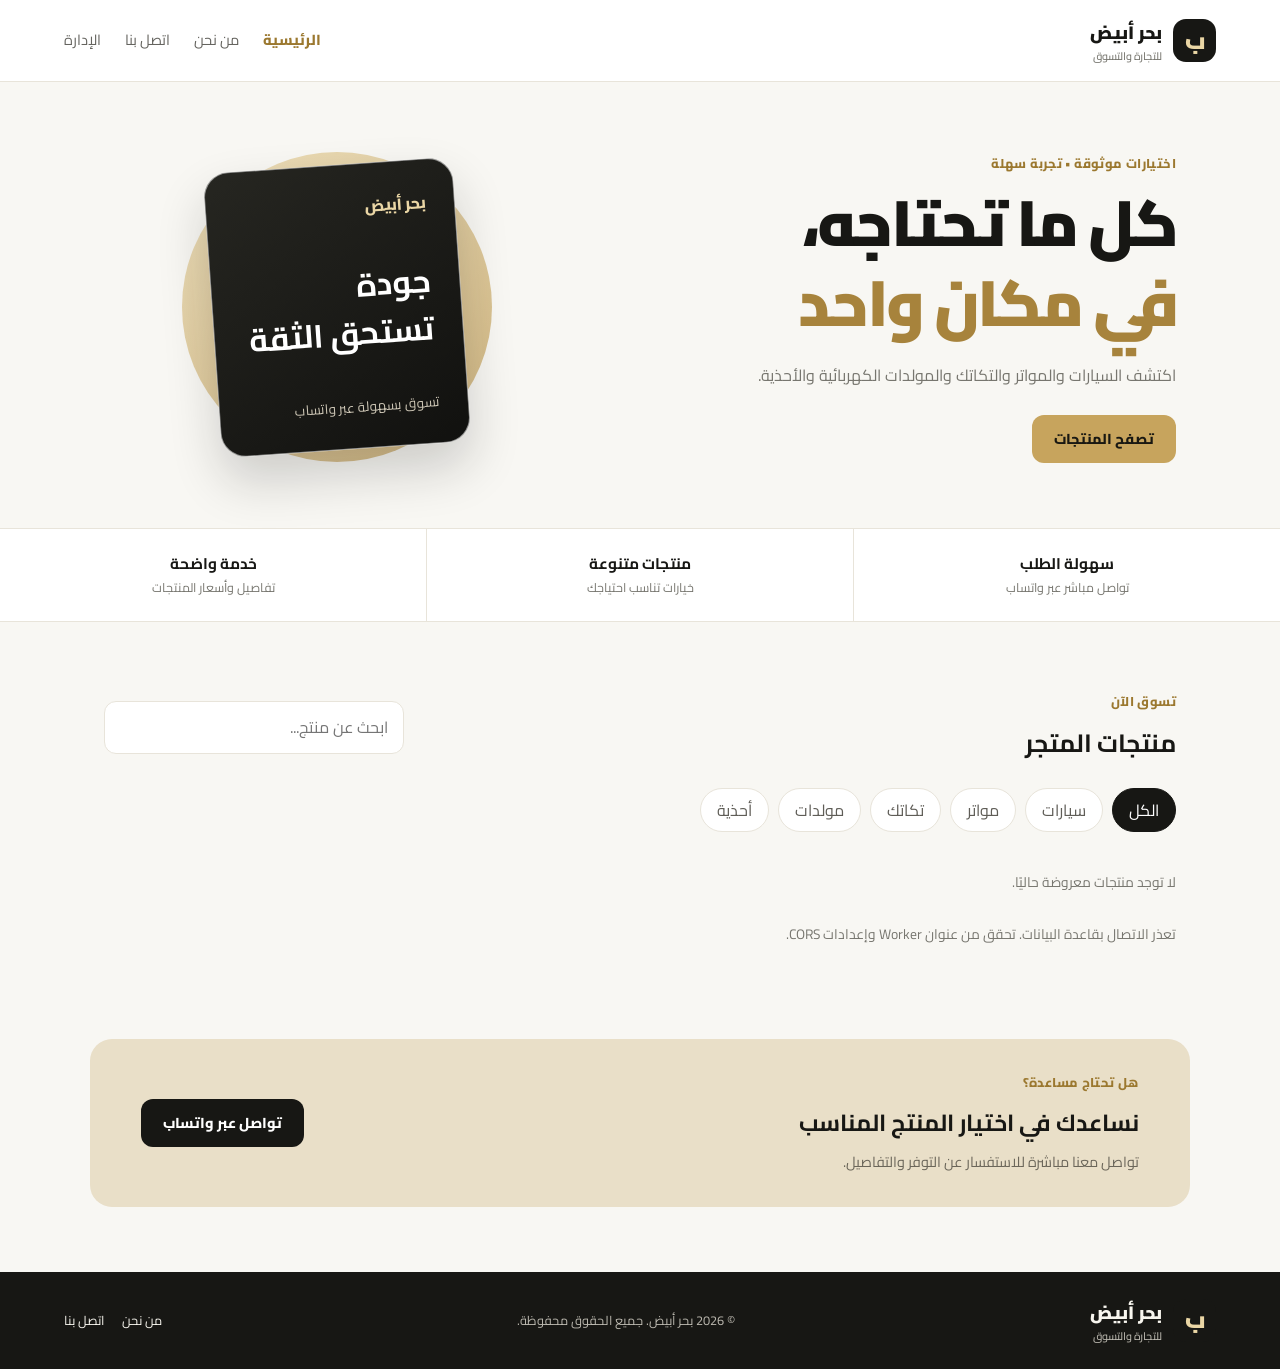
<file: index.html>
<!doctype html>
<html lang="ar" dir="rtl">
<head>
<meta charset="utf-8"><meta name="viewport" content="width=device-width,initial-scale=1">
<meta name="description" content="بحر أبيض — متجر السيارات والمواتر والتكاتك والمولدات والأحذية">
<title>بحر أبيض | المتجر</title><link rel="stylesheet" href="assets/css/style.css">
<script defer src="assets/js/config.js"></script><script defer src="assets/js/store.js"></script>
</head><body>
<header class="site-header"><a class="brand" href="index.html"><span class="brand-mark">ب</span><span>بحر أبيض<small>للتجارة والتسوق</small></span></a><button class="menu-toggle" aria-label="فتح القائمة" onclick="document.querySelector('.nav').classList.toggle('open')">☰</button><nav class="nav"><a class="active" href="index.html">الرئيسية</a><a href="about.html">من نحن</a><a href="contact.html">اتصل بنا</a><a href="admin.html">الإدارة</a></nav></header>
<main>
<section class="hero"><div class="hero-content"><p class="eyebrow">اختيارات موثوقة • تجربة سهلة</p><h1>كل ما تحتاجه،<br><span>في مكان واحد</span></h1><p>اكتشف السيارات والمواتر والتكاتك والمولدات الكهربائية والأحذية.</p><a class="btn btn-gold" href="#products">تصفح المنتجات</a></div><div class="hero-art"><div class="hero-circle"></div><div class="hero-card"><span>بحر أبيض</span><strong>جودة<br>تستحق الثقة</strong><small>تسوق بسهولة عبر واتساب</small></div></div></section>
<section class="trust-strip"><div><strong>سهولة الطلب</strong><span>تواصل مباشر عبر واتساب</span></div><div><strong>منتجات متنوعة</strong><span>خيارات تناسب احتياجك</span></div><div><strong>خدمة واضحة</strong><span>تفاصيل وأسعار المنتجات</span></div></section>
<section class="section" id="products"><div class="section-heading"><div><p class="eyebrow">تسوق الآن</p><h2>منتجات المتجر</h2></div><input id="searchInput" class="search" type="search" placeholder="ابحث عن منتج..." aria-label="ابحث عن منتج"></div><div id="categoryFilters" class="filters"><button class="filter active" data-category="all">الكل</button><button class="filter" data-category="سيارات">سيارات</button><button class="filter" data-category="مواتر">مواتر</button><button class="filter" data-category="تكاتك">تكاتك</button><button class="filter" data-category="مولدات">مولدات</button><button class="filter" data-category="أحذية">أحذية</button></div><div id="productsGrid" class="products-grid"><p class="muted">جارٍ تحميل المنتجات...</p></div><p id="productsMessage" class="muted"></p></section>
<section class="cta"><div><p class="eyebrow">هل تحتاج مساعدة؟</p><h2>نساعدك في اختيار المنتج المناسب</h2><p>تواصل معنا مباشرة للاستفسار عن التوفر والتفاصيل.</p></div><a id="ctaWhatsApp" class="btn btn-dark" href="https://wa.me/201100154634">تواصل عبر واتساب</a></section>
</main><footer class="footer"><a class="brand footer-brand" href="index.html"><span class="brand-mark">ب</span><span>بحر أبيض<small>للتجارة والتسوق</small></span></a><p>© <span id="year"></span> بحر أبيض. جميع الحقوق محفوظة.</p><div><a href="about.html">من نحن</a><a href="contact.html">اتصل بنا</a></div></footer>
<div id="toast" class="toast" role="status"></div>
</body></html>
</file>
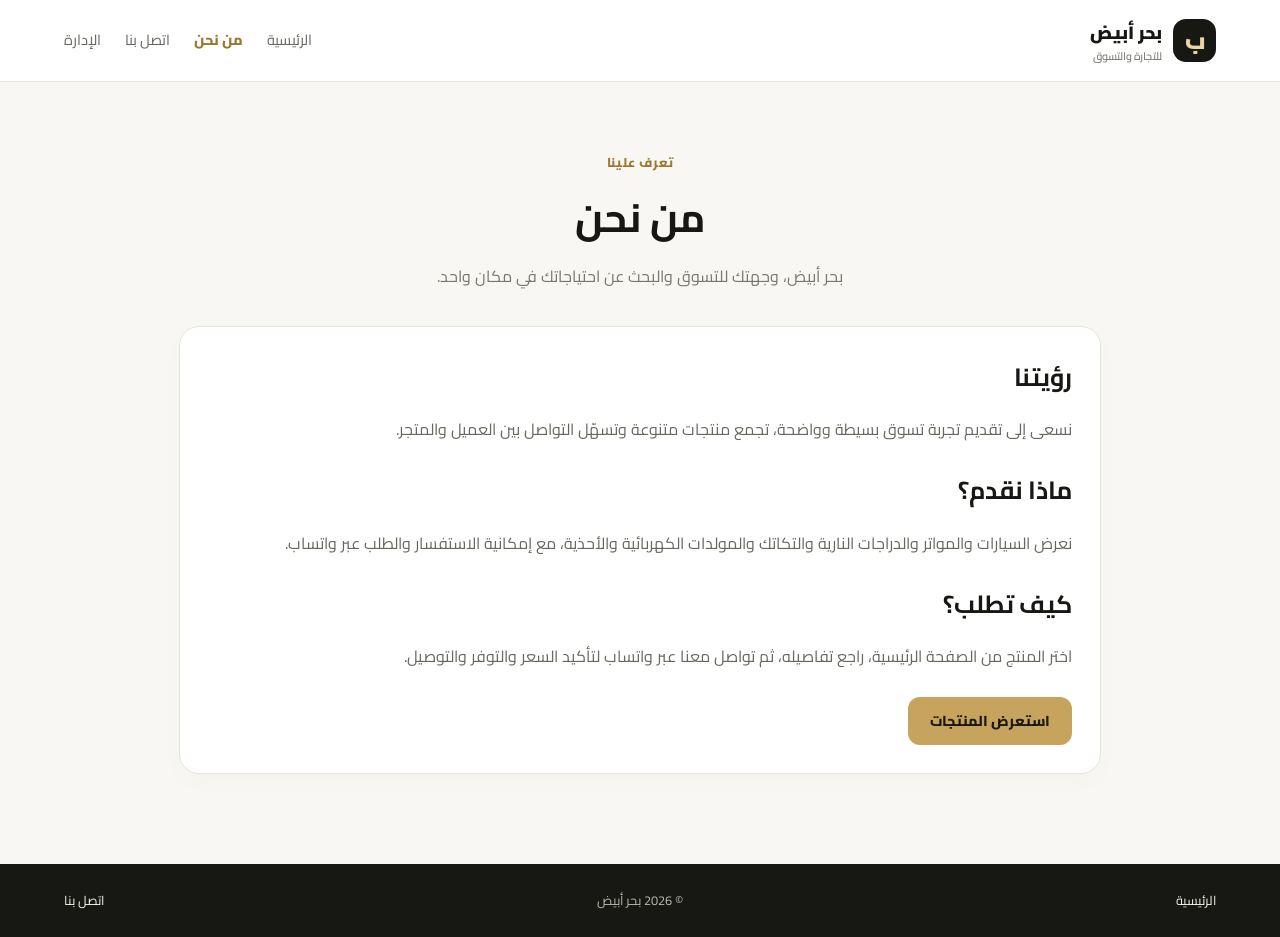
<file: about.html>
<!doctype html><html lang="ar" dir="rtl"><head><meta charset="utf-8"><meta name="viewport" content="width=device-width,initial-scale=1"><title>من نحن | بحر أبيض</title><link rel="stylesheet" href="assets/css/style.css"><script defer src="assets/js/config.js"></script><script defer src="assets/js/pages.js"></script></head><body><header class="site-header"><a class="brand" href="index.html"><span class="brand-mark">ب</span><span>بحر أبيض<small>للتجارة والتسوق</small></span></a><button class="menu-toggle" aria-label="فتح القائمة" onclick="document.querySelector('.nav').classList.toggle('open')">☰</button><nav class="nav"><a href="index.html">الرئيسية</a><a class="active" href="about.html">من نحن</a><a href="contact.html">اتصل بنا</a><a href="admin.html">الإدارة</a></nav></header><main class="page-main"><section class="page-hero"><p class="eyebrow">تعرف علينا</p><h1>من نحن</h1><p>بحر أبيض، وجهتك للتسوق والبحث عن احتياجاتك في مكان واحد.</p></section><section class="content-panel"><h2>رؤيتنا</h2><p>نسعى إلى تقديم تجربة تسوق بسيطة وواضحة، تجمع منتجات متنوعة وتسهّل التواصل بين العميل والمتجر.</p><h2>ماذا نقدم؟</h2><p>نعرض السيارات والمواتر والدراجات النارية والتكاتك والمولدات الكهربائية والأحذية، مع إمكانية الاستفسار والطلب عبر واتساب.</p><h2>كيف تطلب؟</h2><p>اختر المنتج من الصفحة الرئيسية، راجع تفاصيله، ثم تواصل معنا عبر واتساب لتأكيد السعر والتوفر والتوصيل.</p><a class="btn btn-gold" href="index.html">استعرض المنتجات</a></section></main><footer class="footer"><a href="index.html">الرئيسية</a><p>© <span id="year"></span> بحر أبيض</p><a href="contact.html">اتصل بنا</a></footer></body></html>
</file>
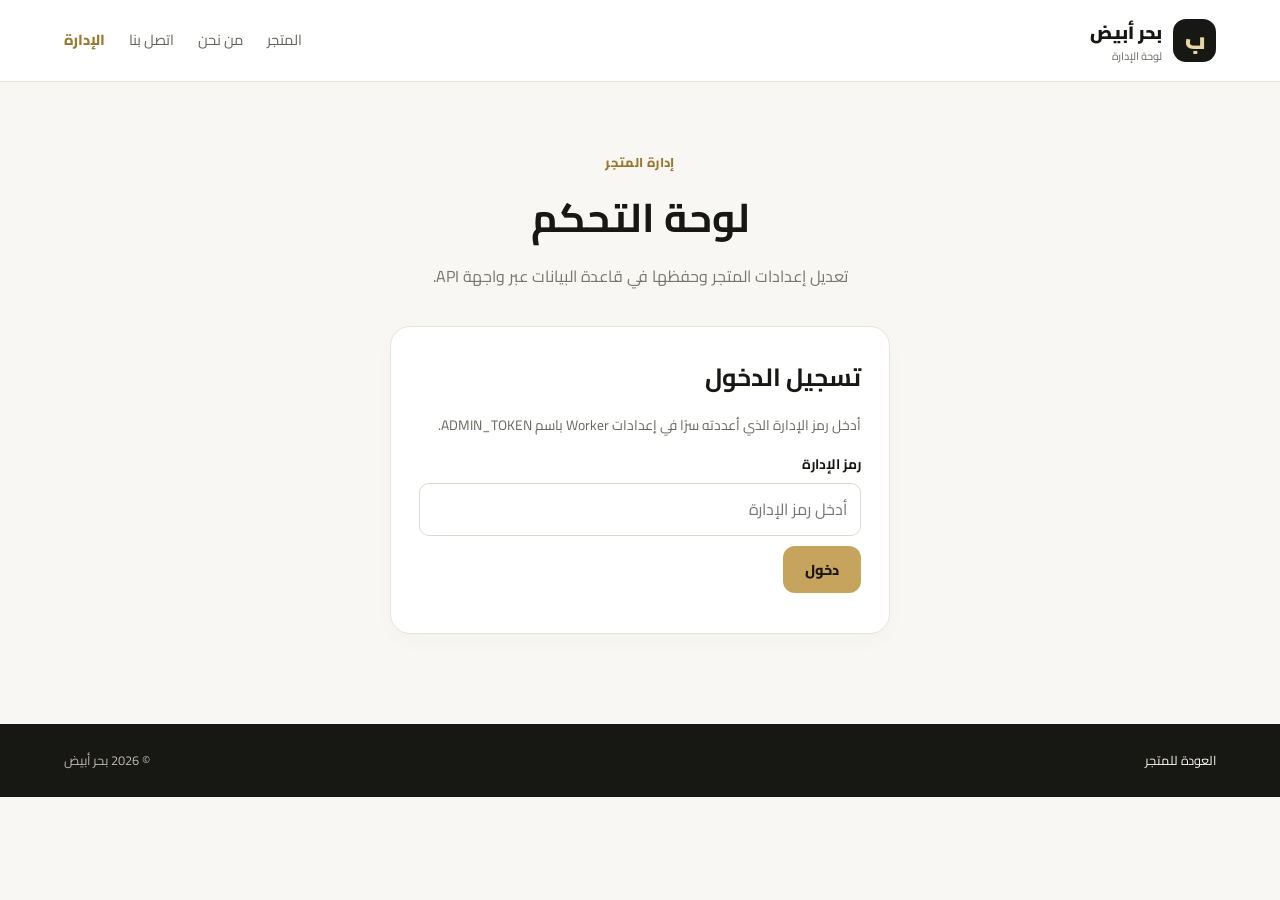
<file: admin.html>
<!doctype html><html lang="ar" dir="rtl"><head><meta charset="utf-8"><meta name="viewport" content="width=device-width,initial-scale=1"><title>لوحة الإدارة | بحر أبيض</title><link rel="stylesheet" href="assets/css/style.css"><script defer src="assets/js/config.js"></script><script defer src="assets/js/admin.js"></script></head><body><header class="site-header"><a class="brand" href="index.html"><span class="brand-mark">ب</span><span>بحر أبيض<small>لوحة الإدارة</small></span></a><button class="menu-toggle" aria-label="فتح القائمة" onclick="document.querySelector('.nav').classList.toggle('open')">☰</button><nav class="nav"><a href="index.html">المتجر</a><a href="about.html">من نحن</a><a href="contact.html">اتصل بنا</a><a class="active" href="admin.html">الإدارة</a></nav></header><main class="page-main admin-main"><section class="page-hero"><p class="eyebrow">إدارة المتجر</p><h1>لوحة التحكم</h1><p>تعديل إعدادات المتجر وحفظها في قاعدة البيانات عبر واجهة API.</p></section><section id="loginPanel" class="content-panel narrow"><h2>تسجيل الدخول</h2><p class="muted">أدخل رمز الإدارة الذي أعددته سرًا في إعدادات Worker باسم ADMIN_TOKEN.</p><form id="loginForm"><label for="adminToken">رمز الإدارة</label><input id="adminToken" type="password" autocomplete="current-password" required placeholder="أدخل رمز الإدارة"><button class="btn btn-gold" type="submit">دخول</button><p id="loginMessage" class="form-message"></p></form></section><section id="settingsPanel" class="content-panel hidden"><div class="section-heading"><div><h2>إعدادات المتجر</h2><p class="muted">تُحفظ في قاعدة البيانات، وليست في المتصفح.</p></div><button id="logoutButton" class="btn btn-outline" type="button">خروج</button></div><form id="settingsForm" class="admin-form"><label>اسم المتجر بالعربية<input name="storeNameAr" required></label><label>اسم المتجر بالإنجليزية<input name="storeNameEn"></label><label>رقم واتساب الدولي بدون +<input name="whatsapp" required inputmode="tel"></label><label>رابط فيسبوك<input name="facebook" type="url"></label><label>رمز العملة<input name="currency" required></label><label>وصف المتجر<textarea name="description" rows="3"></textarea></label><label>نص الشريط الإعلاني<input name="announcement"></label><button class="btn btn-gold" type="submit">حفظ الإعدادات في قاعدة البيانات</button><p id="settingsMessage" class="form-message"></p></form><div class="admin-note"><strong>ملاحظات الإدارة</strong><p>تظهر إدارة المنتجات بعد تسجيل الدخول إذا كانت مسارات المنتجات والتصنيفات مفعّلة في Worker. لا تضع رمز الإدارة داخل ملفات JavaScript العامة.</p><a class="btn btn-outline" href="index.html">معاينة المتجر</a></div></section></main><footer class="footer"><a href="index.html">العودة للمتجر</a><p>© <span id="year"></span> بحر أبيض</p></footer></body></html>
</file>
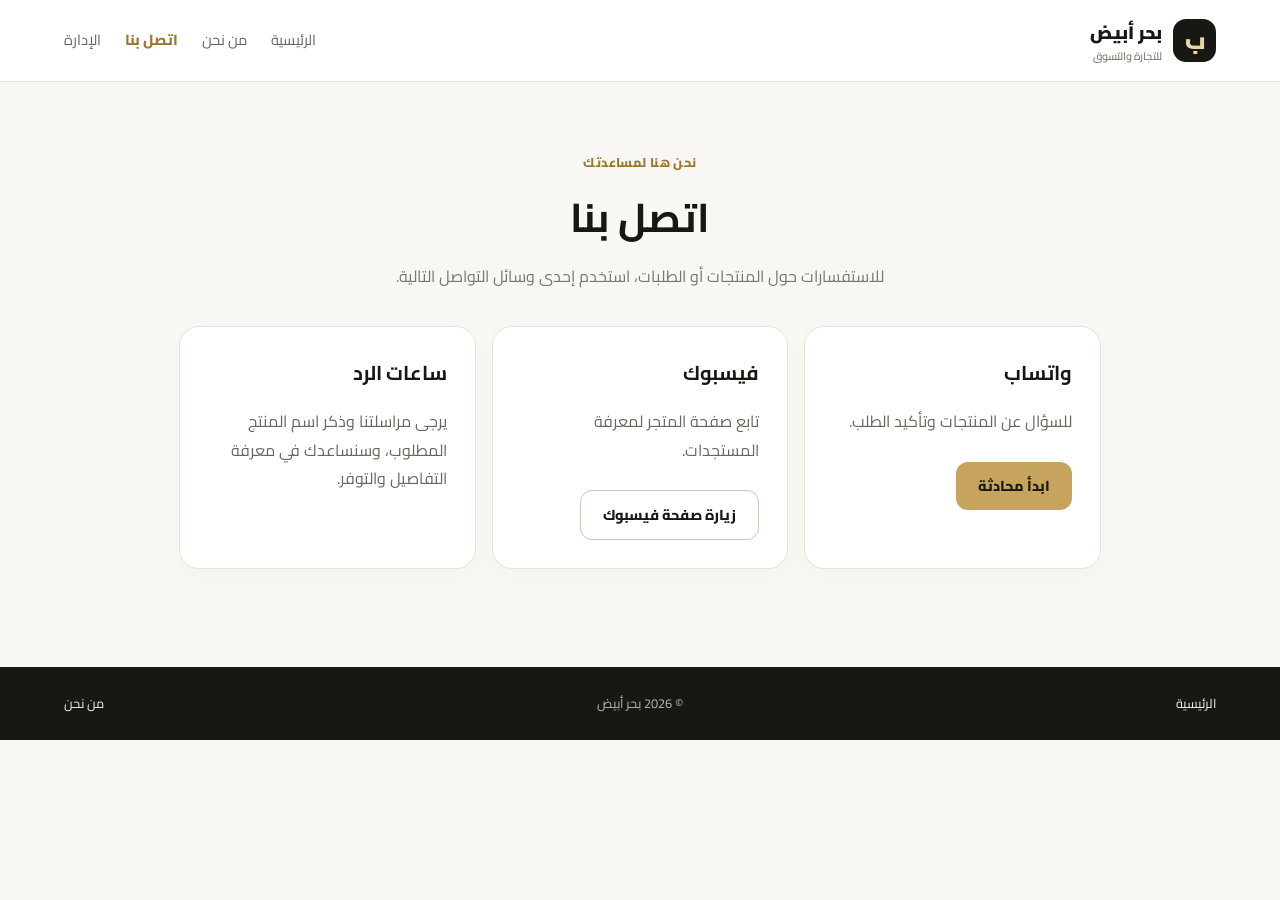
<file: contact.html>
<!doctype html><html lang="ar" dir="rtl"><head><meta charset="utf-8"><meta name="viewport" content="width=device-width,initial-scale=1"><title>اتصل بنا | بحر أبيض</title><link rel="stylesheet" href="assets/css/style.css"><script defer src="assets/js/config.js"></script><script defer src="assets/js/pages.js"></script></head><body><header class="site-header"><a class="brand" href="index.html"><span class="brand-mark">ب</span><span>بحر أبيض<small>للتجارة والتسوق</small></span></a><button class="menu-toggle" aria-label="فتح القائمة" onclick="document.querySelector('.nav').classList.toggle('open')">☰</button><nav class="nav"><a href="index.html">الرئيسية</a><a href="about.html">من نحن</a><a class="active" href="contact.html">اتصل بنا</a><a href="admin.html">الإدارة</a></nav></header><main class="page-main"><section class="page-hero"><p class="eyebrow">نحن هنا لمساعدتك</p><h1>اتصل بنا</h1><p>للاستفسارات حول المنتجات أو الطلبات، استخدم إحدى وسائل التواصل التالية.</p></section><section class="contact-grid"><article class="content-panel"><h2>واتساب</h2><p>للسؤال عن المنتجات وتأكيد الطلب.</p><a id="contactWhatsApp" class="btn btn-gold" href="https://wa.me/201100154634">ابدأ محادثة</a></article><article class="content-panel"><h2>فيسبوك</h2><p>تابع صفحة المتجر لمعرفة المستجدات.</p><a id="contactFacebook" class="btn btn-outline" href="https://www.facebook.com/bharabidmark" target="_blank" rel="noopener">زيارة صفحة فيسبوك</a></article><article class="content-panel"><h2>ساعات الرد</h2><p>يرجى مراسلتنا وذكر اسم المنتج المطلوب، وسنساعدك في معرفة التفاصيل والتوفر.</p></article></section></main><footer class="footer"><a href="index.html">الرئيسية</a><p>© <span id="year"></span> بحر أبيض</p><a href="about.html">من نحن</a></footer></body></html>
</file>
<file: assets/css/style.css>
@import url('https://fonts.googleapis.com/css2?family=Cairo:wght@400;500;600;700;800;900&display=swap');
:root{--ink:#171714;--gold:#c7a45d;--gold2:#ead6a5;--paper:#f8f7f3;--white:#fff;--muted:#77766f;--line:#e8e4da;--radius:20px}*{box-sizing:border-box}html{scroll-behavior:smooth}body{margin:0;background:var(--paper);color:var(--ink);font-family:"Cairo",Tahoma,Arial,sans-serif;line-height:1.8}a{color:inherit;text-decoration:none}button,input,textarea{font:inherit}.site-header{height:auto;min-height:82px;padding:14px max(5%,calc((100% - 1200px)/2));display:flex;align-items:center;justify-content:space-between;gap:22px;background:#fff;border-bottom:1px solid var(--line);position:sticky;top:0;z-index:10}.brand{display:flex;align-items:center;gap:11px;font-weight:900;font-size:1.12rem;white-space:nowrap}.brand small{display:block;color:var(--muted);font-size:.68rem;font-weight:500;line-height:1.4}.brand-mark{width:43px;height:43px;display:grid;place-items:center;border-radius:13px;background:var(--ink);color:var(--gold2);font-size:1.45rem}.nav{display:flex;align-items:center;gap:24px;font-size:.91rem}.nav a{color:#65645f}.nav a:hover,.nav a.active{color:#9b782f;font-weight:800}.menu-toggle{display:none;border:1px solid var(--line);background:#fff;border-radius:10px;padding:5px 12px}.hero{max-width:1200px;margin:auto;padding:70px 5% 65px;min-height:410px;display:grid;grid-template-columns:1.1fr .9fr;align-items:center;gap:35px}.eyebrow{color:#9b782f;font-size:.8rem;font-weight:800;letter-spacing:.03em;margin:0 0 8px}.hero h1{font-size:clamp(2.4rem,5vw,4.3rem);line-height:1.25;margin:0 0 18px;font-weight:900;letter-spacing:-.04em}.hero h1 span{color:#a7833c}.hero-content>p:not(.eyebrow){color:var(--muted);max-width:520px;margin:0 0 25px}.btn{border:0;border-radius:12px;padding:11px 22px;display:inline-flex;align-items:center;justify-content:center;gap:8px;font-weight:800;font-size:.9rem;cursor:pointer;transition:transform .18s,opacity .18s}.btn:hover{transform:translateY(-2px)}.btn-gold{background:var(--gold);color:#191812}.btn-dark{background:var(--ink);color:#fff}.btn-outline{border:1px solid #cfc7b5;background:transparent;color:var(--ink)}.hero-art{min-height:280px;display:grid;place-items:center;position:relative}.hero-circle{position:absolute;width:min(310px,85%);aspect-ratio:1;border-radius:50%;background:linear-gradient(145deg,#e9d6a7,#c4a15b);opacity:.75}.hero-card{position:relative;width:250px;height:285px;border:1px solid #fff8;background:linear-gradient(145deg,#262621,#11110f);border-radius:25px;box-shadow:0 25px 50px #17171430;color:white;padding:28px;display:flex;flex-direction:column;justify-content:space-between;transform:rotate(-4deg)}.hero-card span{color:var(--gold2);font-weight:800}.hero-card strong{font-size:2rem;line-height:1.5}.hero-card small{color:#d0c9b8}.trust-strip{display:grid;grid-template-columns:repeat(3,1fr);gap:1px;background:var(--line);border-block:1px solid var(--line)}.trust-strip>div{background:#fff;padding:21px 6%;text-align:center}.trust-strip strong,.trust-strip span{display:block}.trust-strip strong{font-size:.96rem}.trust-strip span{font-size:.78rem;color:var(--muted)}.section{max-width:1200px;padding:68px 5%;margin:auto}.section-heading{display:flex;align-items:center;justify-content:space-between;gap:20px;margin-bottom:22px}.section-heading h2,.content-panel h2{margin:0;font-size:1.55rem}.search{width:min(300px,100%);border:1px solid var(--line);background:#fff;padding:11px 15px;border-radius:12px;outline-color:var(--gold)}.filters{display:flex;flex-wrap:wrap;gap:9px;margin-bottom:24px}.filter{border:1px solid var(--line);background:#fff;padding:7px 16px;border-radius:999px;cursor:pointer;color:#5f5d57}.filter.active,.filter:hover{background:var(--ink);color:#fff;border-color:var(--ink)}.products-grid{display:grid;grid-template-columns:repeat(4,minmax(0,1fr));gap:18px}.product-card{border:1px solid var(--line);border-radius:17px;background:#fff;overflow:hidden;transition:transform .2s,box-shadow .2s}.product-card:hover{transform:translateY(-4px);box-shadow:0 14px 35px #16161610}.product-image{height:185px;background:#f0eee8;display:grid;place-items:center;overflow:hidden;color:#aaa}.product-image img{width:100%;height:100%;object-fit:cover}.product-placeholder{font-size:2.4rem}.product-info{padding:15px}.product-category{font-size:.72rem;color:#987632;font-weight:800}.product-info h3{margin:4px 0 7px;font-size:1rem;line-height:1.5}.product-description{color:var(--muted);font-size:.79rem;min-height:48px;margin:0 0 9px}.product-price{font-size:1.05rem;font-weight:900;margin-bottom:13px}.product-actions{display:flex;gap:8px}.product-actions .btn{padding:8px 12px;font-size:.78rem;flex:1}.muted{color:var(--muted);font-size:.86rem}.cta{margin:10px auto 65px;max-width:1100px;width:90%;padding:32px 4%;border-radius:22px;background:#e9dfc8;display:flex;align-items:center;justify-content:space-between;gap:24px}.cta h2{margin:0 0 5px;font-size:1.45rem}.cta p:not(.eyebrow){margin:0;color:#6b665a;font-size:.9rem}.footer{background:var(--ink);color:#f8f6ef;padding:25px max(5%,calc((100% - 1200px)/2));display:flex;align-items:center;justify-content:space-between;gap:20px;font-size:.8rem}.footer p{margin:0;color:#bbb8af}.footer>div{display:flex;gap:18px}.footer-brand small{color:#bbb8af}.page-main{max-width:1050px;min-height:65vh;margin:auto;padding:45px 5% 70px}.page-hero{text-align:center;padding:24px 0 35px}.page-hero h1{font-size:2.5rem;margin:0 0 8px}.page-hero>p:last-child{color:var(--muted);max-width:650px;margin:0 auto}.content-panel{background:#fff;border:1px solid var(--line);border-radius:20px;padding:28px;margin:0 auto 20px;box-shadow:0 8px 24px #17171405}.content-panel h2{margin:0 0 10px}.content-panel p{color:#68675f}.content-panel h2:not(:first-child){margin-top:24px}.content-panel .btn{margin-top:10px}.contact-grid{display:grid;grid-template-columns:repeat(3,1fr);gap:16px}.contact-grid .content-panel{margin:0}.contact-grid h2{font-size:1.25rem}.narrow{max-width:500px}.hidden{display:none!important}form label{display:block;font-size:.86rem;font-weight:700;margin:14px 0 6px}form input,form textarea{display:block;width:100%;padding:11px 13px;border:1px solid #dedbd2;border-radius:10px;background:#fff;outline-color:var(--gold);margin-top:5px}form button[type=submit]{margin-top:18px}.form-message{font-size:.85rem;margin:12px 0 0}.form-message.error{color:#b42318}.form-message.success{color:#287447}.admin-form{display:grid;grid-template-columns:repeat(2,minmax(0,1fr));gap:8px 18px}.admin-form label{margin:0}.admin-form button,.admin-form .form-message{grid-column:1/-1}.admin-note{border-top:1px solid var(--line);margin-top:30px;padding-top:20px}.admin-note h3{margin:0}.toast{position:fixed;bottom:20px;left:20px;background:var(--ink);color:#fff;padding:10px 17px;border-radius:10px;opacity:0;pointer-events:none;transition:opacity .2s;z-index:30}.toast.show{opacity:1}
@media(max-width:850px){.products-grid{grid-template-columns:repeat(2,minmax(0,1fr))}.hero{padding-top:45px;grid-template-columns:1fr .7fr}.hero-card{width:205px;height:250px}.hero-card strong{font-size:1.6rem}.contact-grid{grid-template-columns:1fr}.nav{gap:14px}.cta{align-items:flex-start;flex-direction:column}}@media(max-width:600px){.site-header{min-height:70px;flex-wrap:wrap;padding:12px 5%}.menu-toggle{display:block}.nav{display:none;order:3;width:100%;flex-direction:column;align-items:stretch;gap:0;padding-top:8px}.nav.open{display:flex}.nav a{padding:8px 4px;border-top:1px solid var(--line)}.hero{grid-template-columns:1fr;padding-top:40px;gap:10px}.hero h1{font-size:2.6rem}.hero-art{min-height:250px}.hero-card{width:190px;height:225px}.trust-strip{grid-template-columns:1fr}.trust-strip>div{padding:13px}.section{padding-top:45px}.section-heading{align-items:stretch;flex-direction:column}.search{width:100%}.products-grid{gap:11px}.product-image{height:140px}.product-info{padding:11px}.product-description{min-height:65px}.product-actions{flex-direction:column}.footer{flex-wrap:wrap}.footer-brand{width:100%}.page-hero h1{font-size:2rem}.content-panel{padding:20px}.admin-form{grid-template-columns:1fr}.admin-form button,.admin-form .form-message{grid-column:auto}}
</file>
